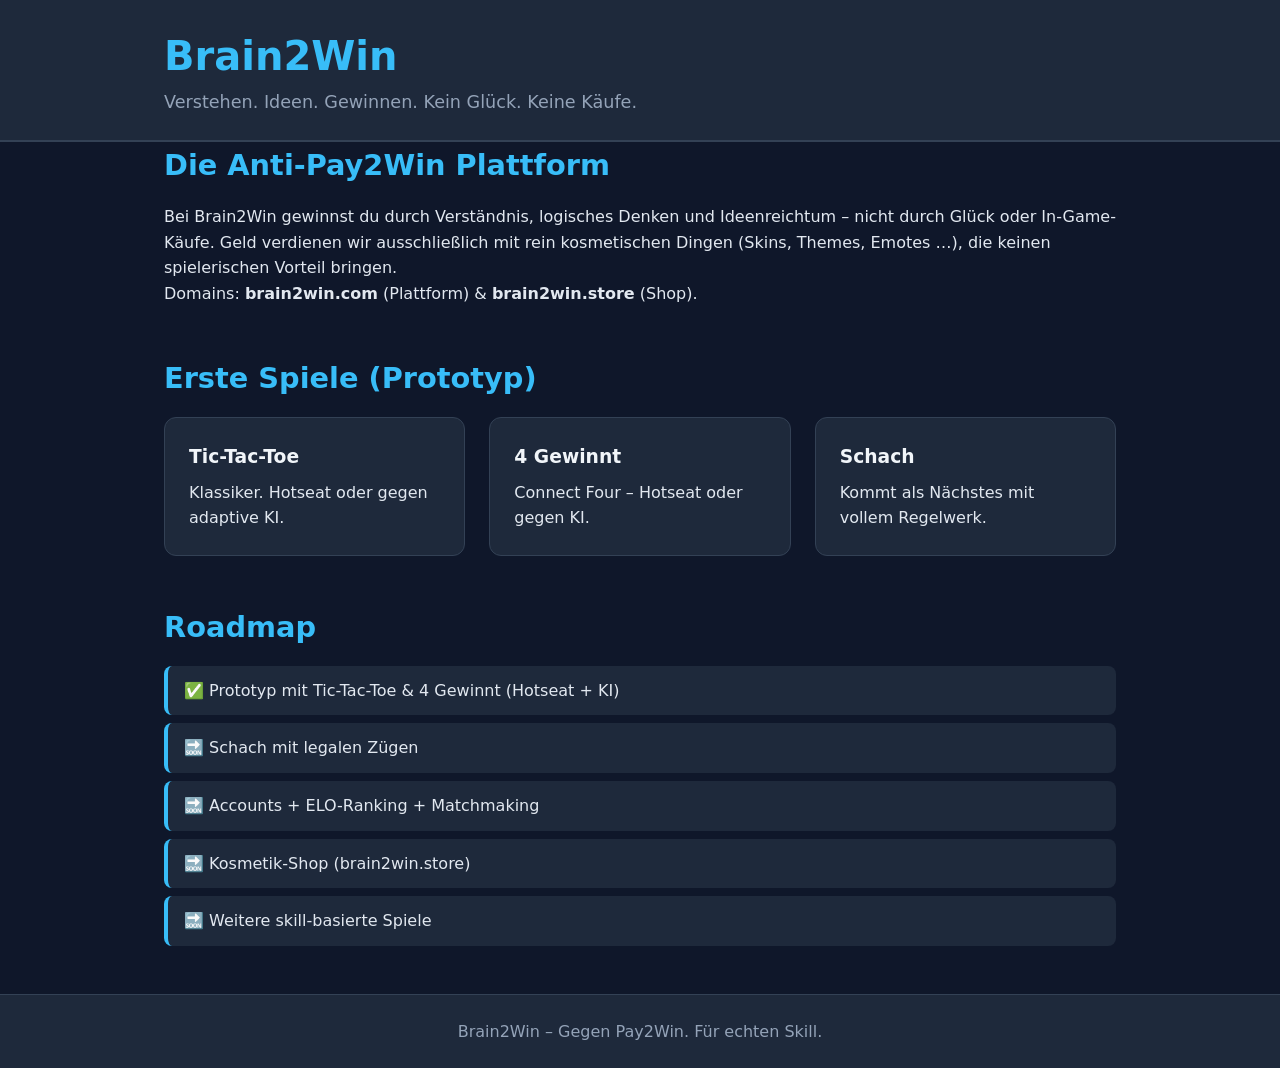
<file: index.html>
<!DOCTYPE html>
<html lang="de">
<head>
    <meta charset="UTF-8">
    <meta name="viewport" content="width=device-width, initial-scale=1.0">
    <title>Brain2Win – Skill statt Pay2Win</title>
    <link rel="stylesheet" href="css/styles.css">
</head>
<body>
    <header>
        <div class="container">
            <h1>Brain2Win</h1>
            <p class="tagline">Verstehen. Ideen. Gewinnen. Kein Glück. Keine Käufe.</p>
        </div>
    </header>

    <main class="container">
        <section class="hero">
            <h2>Die Anti-Pay2Win Plattform</h2>
            <p>
                Bei Brain2Win gewinnst du durch Verständnis, logisches Denken und Ideenreichtum – 
                nicht durch Glück oder In-Game-Käufe. Geld verdienen wir ausschließlich mit 
                rein kosmetischen Dingen (Skins, Themes, Emotes …), die keinen spielerischen Vorteil bringen.
            </p>
            <p>
                Domains: <strong>brain2win.com</strong> (Plattform) & <strong>brain2win.store</strong> (Shop).
            </p>
        </section>

        <section class="games">
            <h2>Erste Spiele (Prototyp)</h2>
            <div class="game-grid">
                <a href="games/tictactoe.html" class="game-card">
                    <h3>Tic-Tac-Toe</h3>
                    <p>Klassiker. Hotseat oder gegen adaptive KI.</p>
                </a>
                <a href="games/connect4.html" class="game-card">
                    <h3>4 Gewinnt</h3>
                    <p>Connect Four – Hotseat oder gegen KI.</p>
                </a>
                <a href="games/chess.html" class="game-card">
                    <h3>Schach</h3>
                    <p>Kommt als Nächstes mit vollem Regelwerk.</p>
                </a>
            </div>
        </section>

        <section class="roadmap">
            <h2>Roadmap</h2>
            <ul>
                <li>✅ Prototyp mit Tic-Tac-Toe & 4 Gewinnt (Hotseat + KI)</li>
                <li>🔜 Schach mit legalen Zügen</li>
                <li>🔜 Accounts + ELO-Ranking + Matchmaking</li>
                <li>🔜 Kosmetik-Shop (brain2win.store)</li>
                <li>🔜 Weitere skill-basierte Spiele</li>
            </ul>
        </section>
    </main>

    <footer>
        <div class="container">
            <p>Brain2Win – Gegen Pay2Win. Für echten Skill.</p>
        </div>
    </footer>
</body>
</html>
</file>
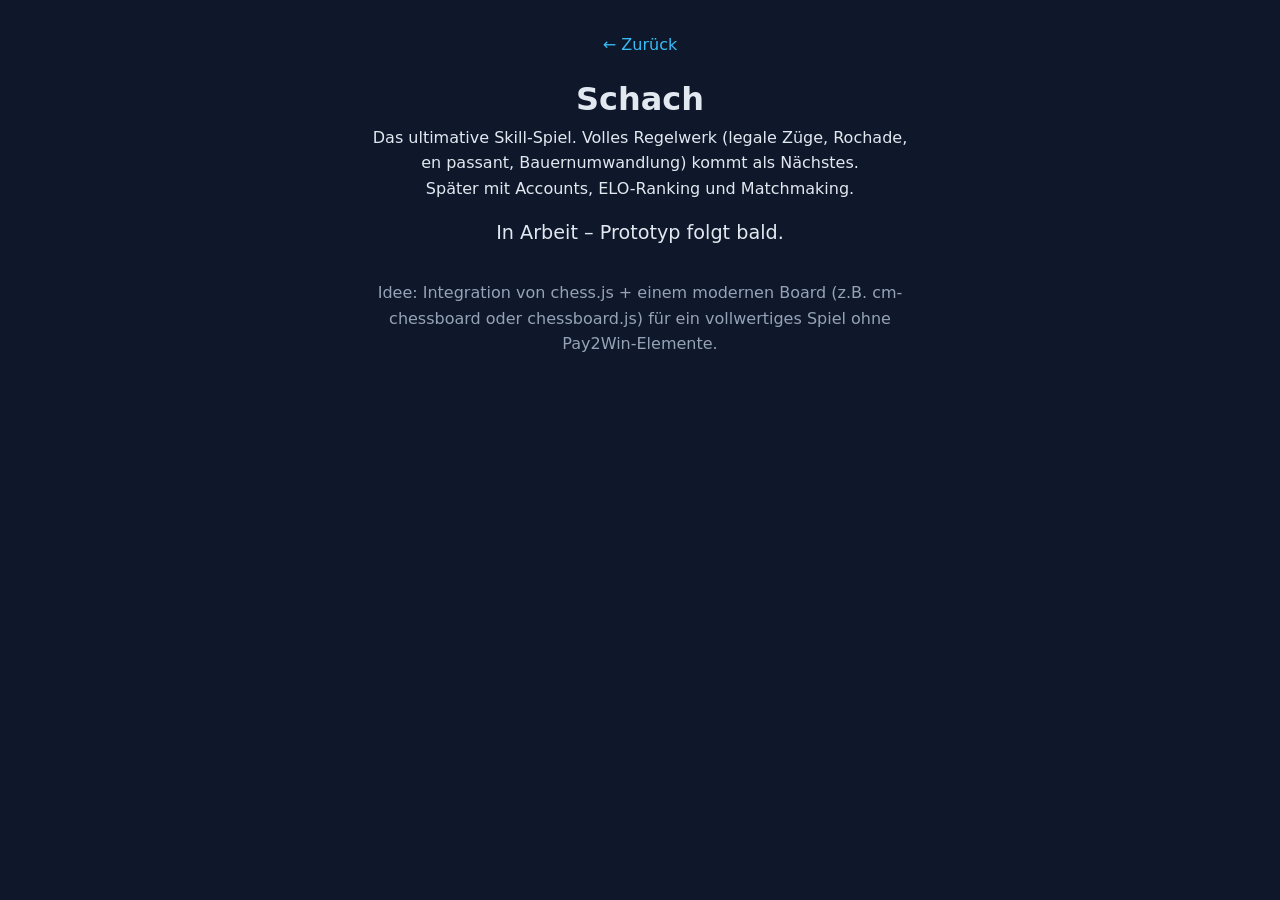
<file: games/chess.html>
<!DOCTYPE html>
<html lang="de">
<head>
    <meta charset="UTF-8">
    <meta name="viewport" content="width=device-width, initial-scale=1.0">
    <title>Schach – Brain2Win</title>
    <link rel="stylesheet" href="../css/styles.css">
</head>
<body>
    <div class="container game-container">
        <a href="../index.html" class="back">← Zurück</a>
        <h1>Schach</h1>
        <p>Das ultimative Skill-Spiel. Volles Regelwerk (legale Züge, Rochade, en passant, Bauernumwandlung) kommt als Nächstes.</p>
        <p>Später mit Accounts, ELO-Ranking und Matchmaking.</p>
        <div class="status">In Arbeit – Prototyp folgt bald.</div>
        <p style="margin-top:2rem; color:#94a3b8;">
            Idee: Integration von chess.js + einem modernen Board (z.B. cm-chessboard oder chessboard.js) für ein vollwertiges Spiel ohne Pay2Win-Elemente.
        </p>
    </div>
</body>
</html>
</file>
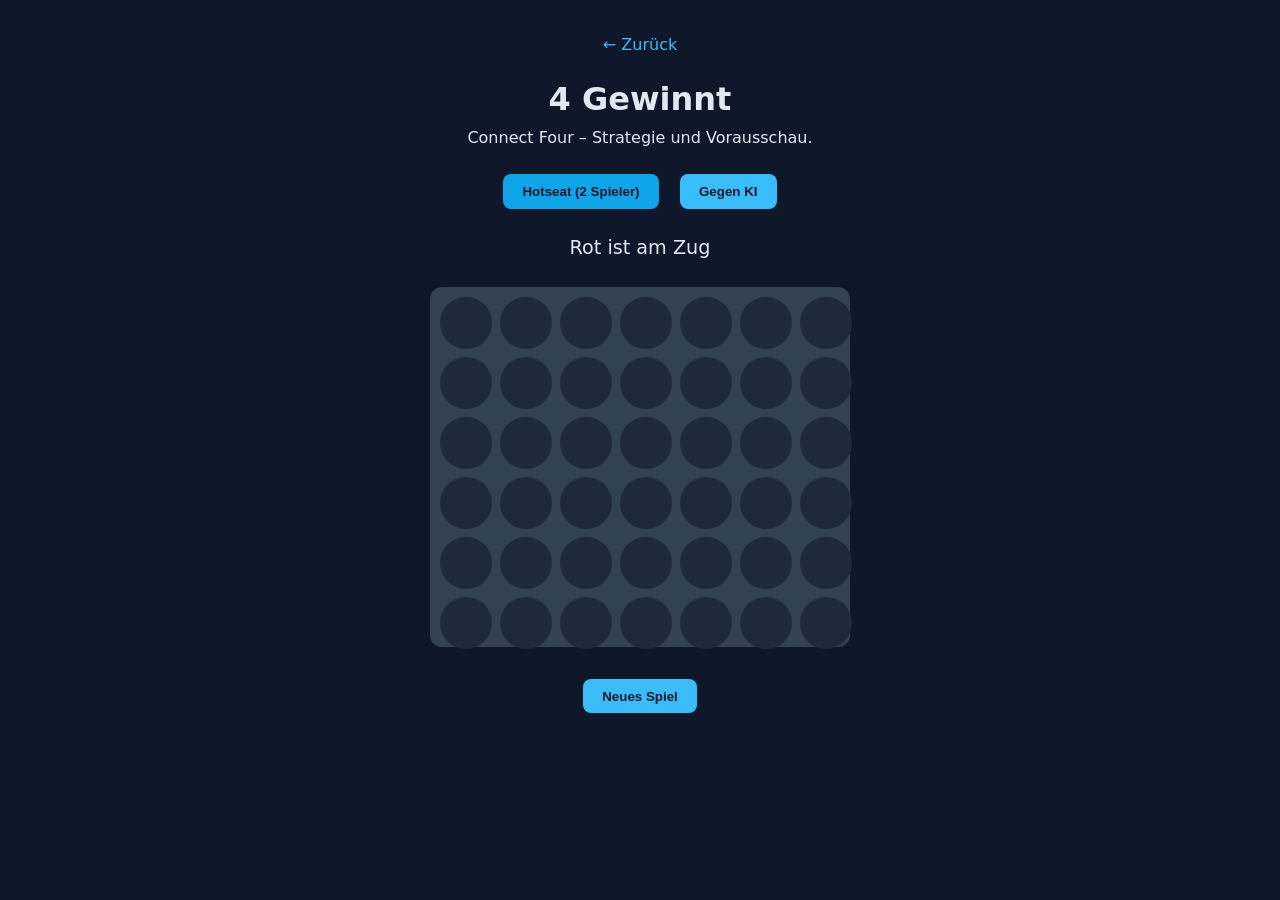
<file: games/connect4.html>
<!DOCTYPE html>
<html lang="de">
<head>
    <meta charset="UTF-8">
    <meta name="viewport" content="width=device-width, initial-scale=1.0">
    <title>4 Gewinnt – Brain2Win</title>
    <link rel="stylesheet" href="../css/styles.css">
    <style>
        .c4-board {
            grid-template-columns: repeat(7, 1fr);
            width: 420px;
            height: 360px;
        }
        .cell {
            background: #1e293b;
            border-radius: 50%;
            width: 52px;
            height: 52px;
            margin: 2px;
            display: inline-flex;
            align-items: center;
            justify-content: center;
        }
        .cell.red { background: #ef4444; }
        .cell.yellow { background: #eab308; }
        .mode-select { margin: 1rem 0; }
    </style>
</head>
<body>
    <div class="container game-container">
        <a href="../index.html" class="back">← Zurück</a>
        <h1>4 Gewinnt</h1>
        <p>Connect Four – Strategie und Vorausschau.</p>
        <div class="mode-select">
            <button id="btn-hotseat" onclick="setMode('hotseat')">Hotseat (2 Spieler)</button>
            <button id="btn-ai" onclick="setMode('ai')">Gegen KI</button>
        </div>
        <div class="status" id="status">Rot ist am Zug</div>
        <div class="board c4-board" id="board"></div>
        <button onclick="resetGame()">Neues Spiel</button>
    </div>

    <script>
        const ROWS = 6, COLS = 7;
        const boardEl = document.getElementById('board');
        const statusEl = document.getElementById('status');
        let board = Array.from({length: ROWS}, () => Array(COLS).fill(null));
        let current = 'red';
        let gameOver = false;
        let mode = 'hotseat';
        const human = 'red';
        const ai = 'yellow';

        function setMode(m) {
            mode = m;
            document.getElementById('btn-hotseat').style.background = m === 'hotseat' ? '#0ea5e9' : '#38bdf8';
            document.getElementById('btn-ai').style.background = m === 'ai' ? '#0ea5e9' : '#38bdf8';
            resetGame();
        }

        function render() {
            boardEl.innerHTML = '';
            for (let r = 0; r < ROWS; r++) {
                for (let c = 0; c < COLS; c++) {
                    const cell = document.createElement('div');
                    cell.className = 'cell';
                    if (board[r][c]) cell.classList.add(board[r][c]);
                    cell.onclick = () => drop(c);
                    boardEl.appendChild(cell);
                }
            }
        }

        function drop(col) {
            if (gameOver) return;
            if (mode === 'ai' && current !== human) return;
            const row = getDropRow(col);
            if (row === -1) return;

            board[row][col] = current;
            if (checkWin(row, col, current)) {
                statusEl.textContent = mode === 'ai' && current === ai ? 'KI gewinnt!' : `${current === 'red' ? 'Rot' : 'Gelb'} gewinnt!`;
                gameOver = true;
            } else if (isFull()) {
                statusEl.textContent = 'Unentschieden!';
                gameOver = true;
            } else {
                current = current === 'red' ? 'yellow' : 'red';
                statusEl.textContent = mode === 'ai' && current === ai ? 'KI denkt...' : `${current === 'red' ? 'Rot' : 'Gelb'} ist am Zug`;
                render();
                if (mode === 'ai' && current === ai && !gameOver) {
                    setTimeout(aiMove, 500);
                }
                return;
            }
            render();
        }

        function getDropRow(col) {
            for (let r = ROWS - 1; r >= 0; r--) {
                if (!board[r][col]) return r;
            }
            return -1;
        }

        function isFull() {
            return board.flat().every(c => c);
        }

        function aiMove() {
            const col = bestMove();
            if (col !== -1) {
                const row = getDropRow(col);
                board[row][col] = ai;
                if (checkWin(row, col, ai)) {
                    statusEl.textContent = 'KI gewinnt!';
                    gameOver = true;
                } else if (isFull()) {
                    statusEl.textContent = 'Unentschieden!';
                    gameOver = true;
                } else {
                    current = human;
                    statusEl.textContent = 'Dein Zug (Rot)';
                }
                render();
            }
        }

        // Einfache, aber solide Heuristik: gewinnen > blocken > Mitte bevorzugen
        function bestMove() {
            // 1. Kann die KI gewinnen?
            for (let c = 0; c < COLS; c++) {
                const r = getDropRow(c);
                if (r === -1) continue;
                board[r][c] = ai;
                if (checkWin(r, c, ai)) { board[r][c] = null; return c; }
                board[r][c] = null;
            }
            // 2. Muss die KI blocken?
            for (let c = 0; c < COLS; c++) {
                const r = getDropRow(c);
                if (r === -1) continue;
                board[r][c] = human;
                if (checkWin(r, c, human)) { board[r][c] = null; return c; }
                board[r][c] = null;
            }
            // 3. Bevorzuge Mitte
            const preference = [3, 2, 4, 1, 5, 0, 6];
            for (const c of preference) {
                if (getDropRow(c) !== -1) return c;
            }
            return -1;
        }

        function checkWin(row, col, player) {
            const dirs = [[0,1],[1,0],[1,1],[1,-1]];
            for (const [dr, dc] of dirs) {
                let count = 1;
                for (const sign of [1, -1]) {
                    let r = row + dr * sign, c = col + dc * sign;
                    while (r >= 0 && r < ROWS && c >= 0 && c < COLS && board[r][c] === player) {
                        count++;
                        r += dr * sign;
                        c += dc * sign;
                    }
                }
                if (count >= 4) return true;
            }
            return false;
        }

        function resetGame() {
            board = Array.from({length: ROWS}, () => Array(COLS).fill(null));
            current = 'red';
            gameOver = false;
            statusEl.textContent = mode === 'ai' ? 'Dein Zug (Rot)' : 'Rot ist am Zug';
            render();
        }

        setMode('hotseat');
    </script>
</body>
</html>
</file>
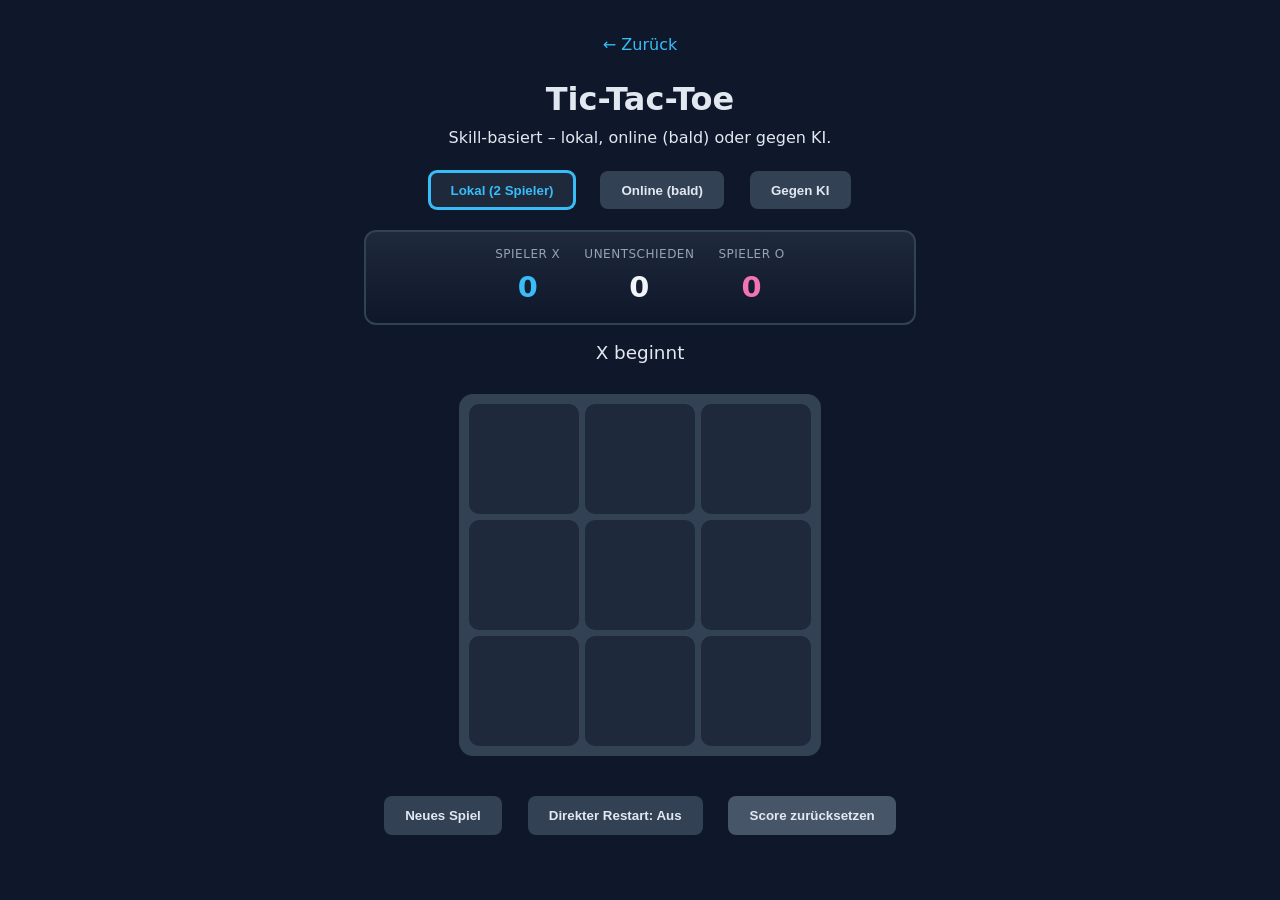
<file: games/tictactoe.html>
<!DOCTYPE html>
<html lang="de">
<head>
    <meta charset="UTF-8">
    <meta name="viewport" content="width=device-width, initial-scale=1.0">
    <title>Tic-Tac-Toe – Brain2Win</title>
    <link rel="stylesheet" href="../css/styles.css">
    <style>
        .ttt-wrapper { display: flex; flex-direction: column; align-items: center; }
        .ttt-board {
            display: grid;
            grid-template-columns: 110px 110px 110px;
            grid-template-rows: 110px 110px 110px;
            gap: 6px;
            background: #334155;
            padding: 10px;
            border-radius: 14px;
            margin: 1.2rem 0;
            position: relative;
            transition: opacity 0.3s;
        }
        .ttt-board.faded { opacity: 0.28; }
        .cell {
            width: 110px;
            height: 110px;
            background: #1e293b;
            display: flex;
            align-items: center;
            justify-content: center;
            font-size: 3.4rem;
            font-weight: 700;
            cursor: pointer;
            border-radius: 10px;
            user-select: none;
            box-sizing: border-box;
            line-height: 1;
        }
        .cell:hover:not(.taken) { background: #334155; }
        .cell.x { color: #38bdf8; }
        .cell.o { color: #f472b6; }
        .controls {
            display: flex;
            flex-wrap: wrap;
            gap: 0.6rem;
            justify-content: center;
            margin: 0.8rem 0;
        }
        .controls button {
            background: #334155;
            color: #e2e8f0;
            border: 2px solid transparent;
        }
        .controls button.active {
            background: #1e293b;
            color: #38bdf8;
            border: 2px solid #38bdf8;
            box-shadow: 0 0 0 1px #38bdf8;
        }
        .status { font-size: 1.15rem; min-height: 1.6em; margin: 0.5rem 0; text-align: center; }
        .scoreboard {
            background: linear-gradient(180deg, #1e293b, #0f172a);
            border: 2px solid #334155;
            border-radius: 12px;
            padding: 0.8rem 1.4rem;
            margin: 0.8rem 0;
            display: flex;
            gap: 1.5rem;
            align-items: center;
            justify-content: center;
            font-family: system-ui, sans-serif;
            min-width: 280px;
        }
        .score-item { text-align: center; }
        .score-item .label { font-size: 0.75rem; color: #94a3b8; text-transform: uppercase; letter-spacing: 0.5px; }
        .score-item .value { font-size: 1.8rem; font-weight: 700; color: #f1f5f9; }
        .score-item.x .value { color: #38bdf8; }
        .score-item.o .value { color: #f472b6; }
        .tooltip { position: relative; }
        .tooltip:hover::after {
            content: attr(data-tip);
            position: absolute;
            bottom: 125%;
            left: 50%;
            transform: translateX(-50%);
            background: #0f172a;
            color: #e2e8f0;
            padding: 0.4rem 0.7rem;
            border-radius: 6px;
            font-size: 0.8rem;
            white-space: nowrap;
            z-index: 10;
            border: 1px solid #334155;
        }
        .overlay {
            position: absolute;
            inset: 0;
            display: flex;
            align-items: center;
            justify-content: center;
            background: rgba(15, 23, 42, 0.8);
            border-radius: 14px;
            font-size: 1.6rem;
            font-weight: bold;
            color: #f1f5f9;
            opacity: 0;
            pointer-events: none;
            transition: opacity 0.3s;
        }
        .overlay.show { opacity: 1; }
        .win-anim { animation: pop 0.4s ease; }
        @keyframes pop {
            0% { transform: scale(1); }
            50% { transform: scale(1.06); }
            100% { transform: scale(1); }
        }
    </style>
</head>
<body>
    <div class="container game-container">
        <a href="../index.html" class="back">← Zurück</a>
        <h1>Tic-Tac-Toe</h1>
        <p>Skill-basiert – lokal, online (bald) oder gegen KI.</p>

        <div class="controls" id="mode-controls">
            <button id="btn-local" class="active" onclick="setMode('local')">Lokal (2 Spieler)</button>
            <button id="btn-online" onclick="setMode('online')">Online (bald)</button>
            <button id="btn-ai" onclick="setMode('ai')">Gegen KI</button>
        </div>

        <div id="ai-controls" class="controls" style="display:none;">
            <span style="align-self:center;">Schwierigkeit:</span>
            <button id="diff-easy" class="tooltip" data-tip="Anfänger" onclick="setDifficulty('easy')">Leicht</button>
            <button id="diff-medium" class="tooltip" data-tip="Fortgeschritten" onclick="setDifficulty('medium')">Mittel</button>
            <button id="diff-hard" class="tooltip" data-tip="lässt dich manchmal aus Spass gewinnen" onclick="setDifficulty('hard')">Schwer</button>
            <button id="diff-adaptive" class="tooltip active" data-tip="passt sich deinem Level an" onclick="setDifficulty('adaptive')">Adaptive</button>
        </div>

        <div class="scoreboard" id="scoreboard">
            <div class="score-item x">
                <div class="label" id="label-x">Spieler X</div>
                <div class="value" id="score-x">0</div>
            </div>
            <div class="score-item">
                <div class="label">Unentschieden</div>
                <div class="value" id="score-draw">0</div>
            </div>
            <div class="score-item o">
                <div class="label" id="label-o">Spieler O</div>
                <div class="value" id="score-o">0</div>
            </div>
        </div>

        <div class="status" id="status">Spieler X ist am Zug</div>

        <div class="ttt-wrapper">
            <div class="ttt-board" id="board">
                <div class="overlay" id="overlay"></div>
            </div>
        </div>

        <div class="controls">
            <button onclick="resetGame()">Neues Spiel</button>
            <button id="btn-direct" onclick="toggleDirectRestart()">Direkter Restart: Aus</button>
            <button onclick="resetScore()" style="background:#475569;">Score zurücksetzen</button>
        </div>
    </div>

    <script>
        const boardEl = document.getElementById('board');
        const statusEl = document.getElementById('status');
        const aiControls = document.getElementById('ai-controls');
        const overlay = document.getElementById('overlay');
        const scoreXEl = document.getElementById('score-x');
        const scoreOEl = document.getElementById('score-o');
        const scoreDrawEl = document.getElementById('score-draw');
        const labelX = document.getElementById('label-x');
        const labelO = document.getElementById('label-o');
        const btnDirect = document.getElementById('btn-direct');

        let board = Array(9).fill(null);
        let current = 'X';
        let gameOver = false;
        let mode = 'local';
        let difficulty = 'adaptive';
        let startingPlayer = 'X';
        let directRestart = false;
        let waitingForHumanFirstMove = false;
        const human = 'X';
        const ai = 'O';

        let score = { x: 0, o: 0, draw: 0 };
        let adaptiveStrength = 0.35;

        const wins = [
            [0,1,2],[3,4,5],[6,7,8],
            [0,3,6],[1,4,7],[2,5,8],
            [0,4,8],[2,4,6]
        ];

        function toggleDirectRestart() {
            directRestart = !directRestart;
            btnDirect.textContent = directRestart ? 'Direkter Restart: An' : 'Direkter Restart: Aus';
            btnDirect.classList.toggle('active', directRestart);
            if (!directRestart) {
                boardEl.classList.remove('faded');
                overlay.classList.remove('show');
            }
        }

        function setMode(m) {
            mode = m;
            document.getElementById('btn-local').classList.toggle('active', m === 'local');
            document.getElementById('btn-online').classList.toggle('active', m === 'online');
            document.getElementById('btn-ai').classList.toggle('active', m === 'ai');
            aiControls.style.display = m === 'ai' ? 'flex' : 'none';
            updateLabels();
            updateScore();
            if (m === 'online') {
                statusEl.textContent = 'Online-Modus kommt mit Accounts & Matchmaking.';
                gameOver = true;
            } else {
                resetGame();
            }
        }

        function setDifficulty(d) {
            difficulty = d;
            ['easy','medium','hard','adaptive'].forEach(id => {
                document.getElementById('diff-' + id).classList.toggle('active', d === id);
            });
        }

        function updateLabels() {
            if (mode === 'ai') {
                labelX.textContent = 'Du (X)';
                labelO.textContent = 'KI (O)';
            } else {
                labelX.textContent = 'Spieler X';
                labelO.textContent = 'Spieler O';
            }
        }

        function updateScore() {
            scoreXEl.textContent = score.x;
            scoreOEl.textContent = score.o;
            scoreDrawEl.textContent = score.draw;
        }

        function render() {
            const ov = overlay;
            boardEl.innerHTML = '';
            boardEl.appendChild(ov);
            for (let i = 0; i < 9; i++) {
                const cell = document.createElement('div');
                cell.className = 'cell' + (board[i] ? ' taken ' + board[i].toLowerCase() : '');
                cell.textContent = board[i] || '';
                cell.onclick = () => makeMove(i);
                boardEl.appendChild(cell);
            }
        }

        function showEnd(text, winner) {
            if (winner === 'X') score.x++;
            else if (winner === 'O') score.o++;
            else score.draw++;
            updateScore();

            if (mode === 'ai' && difficulty === 'adaptive') {
                if (winner === human) adaptiveStrength = Math.min(0.95, adaptiveStrength + 0.12);
                else if (winner === ai) adaptiveStrength = Math.max(0.2, adaptiveStrength - 0.08);
            }

            startingPlayer = startingPlayer === 'X' ? 'O' : 'X';

            if (directRestart && (mode === 'local' || mode === 'ai')) {
                overlay.classList.remove('show');
                boardEl.classList.add('faded');
                statusEl.textContent = 'Klicke auf ein Feld für neues Spiel';
                gameOver = true;
            } else {
                overlay.textContent = text;
                overlay.classList.add('show');
                boardEl.classList.add('win-anim');
                setTimeout(() => boardEl.classList.remove('win-anim'), 400);
                gameOver = true;
            }
        }

        function makeMove(i) {
            if (directRestart && gameOver && (mode === 'local' || mode === 'ai')) {
                // Direkter Restart durch Klick auf konkretes Feld
                startNewGameFromClick(i);
                return;
            }

            if (gameOver || board[i] !== null) return;
            if (mode === 'ai' && current !== human) return;
            if (mode === 'online') return;

            // Erster Zug des Spielers nach KI-Start im Direct-Modus
            if (waitingForHumanFirstMove) {
                waitingForHumanFirstMove = false;
                boardEl.classList.remove('faded');
            }

            board[i] = current;
            if (checkWin(current)) {
                showEnd(`${current} gewinnt!`, current);
            } else if (board.every(c => c !== null)) {
                showEnd('Unentschieden!', null);
            } else {
                current = current === 'X' ? 'O' : 'X';
                statusEl.textContent = (mode === 'ai' && current === ai) ? 'KI denkt...' : `${current} ist am Zug`;
                render();
                if (mode === 'ai' && current === ai && !gameOver) {
                    setTimeout(aiMove, 400);
                }
                return;
            }
            render();
        }

        function startNewGameFromClick(clickedIndex) {
            board = Array(9).fill(null);
            current = startingPlayer;
            gameOver = false;
            overlay.classList.remove('show');
            waitingForHumanFirstMove = false;

            if (mode === 'ai' && current === ai) {
                // KI beginnt: setzt sofort ihren Zug, Feld bleibt faded
                boardEl.classList.add('faded');
                waitingForHumanFirstMove = true;
                statusEl.textContent = 'KI beginnt...';
                render();
                setTimeout(() => {
                    aiMove();
                    // Nach KI-Zug ist es human's turn, faded bleibt bis Spieler klickt
                }, 300);
            } else {
                // Mensch beginnt: platziere direkt den Klick
                boardEl.classList.remove('faded');
                if (clickedIndex !== undefined && board[clickedIndex] === null) {
                    board[clickedIndex] = current;
                    current = current === 'X' ? 'O' : 'X';
                    statusEl.textContent = `${current} ist am Zug`;
                    // Prüfe auf sofortigen Gewinn (unwahrscheinlich im ersten Zug)
                    if (checkWin(startingPlayer)) {
                        showEnd(`${startingPlayer} gewinnt!`, startingPlayer);
                    }
                } else {
                    statusEl.textContent = `${current} beginnt`;
                }
                render();
                if (mode === 'ai' && current === ai && !gameOver) {
                    setTimeout(aiMove, 400);
                }
            }
        }

        function aiMove() {
            const move = chooseAiMove();
            if (move !== null && board[move] === null) {
                board[move] = ai;
                if (checkWin(ai)) {
                    showEnd('KI gewinnt!', ai);
                } else if (board.every(c => c !== null)) {
                    showEnd('Unentschieden!', null);
                } else {
                    current = human;
                    statusEl.textContent = 'Dein Zug (X)';
                    if (waitingForHumanFirstMove) {
                        // bleibt faded bis Spieler zieht
                    } else {
                        boardEl.classList.remove('faded');
                    }
                }
                render();
            }
        }

        function chooseAiMove() {
            const avail = board.map((v, i) => v === null ? i : null).filter(v => v !== null);
            if (!avail.length) return null;

            for (const i of avail) {
                board[i] = ai;
                if (checkWin(ai)) { board[i] = null; return i; }
                board[i] = null;
            }
            for (const i of avail) {
                board[i] = human;
                if (checkWin(human)) { board[i] = null; return i; }
                board[i] = null;
            }

            const perfect = minimax([...board], ai).index;
            let mistakeChance = 0.25;
            if (difficulty === 'easy') mistakeChance = 0.55;
            else if (difficulty === 'medium') mistakeChance = 0.28;
            else if (difficulty === 'hard') mistakeChance = 0.08;
            else if (difficulty === 'adaptive') mistakeChance = Math.max(0.05, 0.5 - adaptiveStrength * 0.45);

            if (Math.random() < mistakeChance && avail.length > 2) {
                const others = avail.filter(i => i !== perfect);
                if (others.length) return others[Math.floor(Math.random() * others.length)];
            }
            return perfect;
        }

        function minimax(newBoard, player) {
            const avail = newBoard.map((v, i) => v === null ? i : null).filter(v => v !== null);
            if (checkWinOn(newBoard, human)) return { score: -10 };
            if (checkWinOn(newBoard, ai)) return { score: 10 };
            if (avail.length === 0) return { score: 0 };

            const moves = [];
            for (const i of avail) {
                newBoard[i] = player;
                const result = minimax(newBoard, player === ai ? human : ai);
                moves.push({ index: i, score: result.score });
                newBoard[i] = null;
            }

            let best = moves[0];
            if (player === ai) {
                for (const m of moves) if (m.score > best.score) best = m;
            } else {
                for (const m of moves) if (m.score < best.score) best = m;
            }
            return best;
        }

        function checkWin(player) { return checkWinOn(board, player); }
        function checkWinOn(b, player) {
            return wins.some(c => c.every(i => b[i] === player));
        }

        function resetGame() {
            board = Array(9).fill(null);
            current = startingPlayer;
            gameOver = false;
            overlay.classList.remove('show');
            boardEl.classList.remove('faded');
            waitingForHumanFirstMove = false;
            statusEl.textContent = mode === 'ai' && current === ai ? 'KI beginnt...' : `${current} beginnt`;
            render();
            if (mode === 'ai' && current === ai) {
                setTimeout(aiMove, 500);
            }
        }

        function resetScore() {
            score = { x: 0, o: 0, draw: 0 };
            adaptiveStrength = 0.35;
            startingPlayer = 'X';
            updateScore();
            resetGame();
        }

        setMode('local');
        setDifficulty('adaptive');
    </script>
</body>
</html>
</file>
<file: css/styles.css>
* {
    box-sizing: border-box;
    margin: 0;
    padding: 0;
}

body {
    font-family: system-ui, -apple-system, Segoe UI, Roboto, sans-serif;
    background: #0f172a;
    color: #e2e8f0;
    line-height: 1.6;
}

.container {
    max-width: 1000px;
    margin: 0 auto;
    padding: 0 1.5rem;
}

header {
    background: #1e293b;
    padding: 1.5rem 0;
    border-bottom: 2px solid #334155;
}

header h1 {
    font-size: 2.5rem;
    color: #38bdf8;
}

.tagline {
    color: #94a3b8;
    font-size: 1.1rem;
}

main {
    padding: 3rem 0;
}

.hero, .games, .roadmap {
    margin-bottom: 3rem;
}

h2 {
    color: #38bdf8;
    margin-bottom: 1rem;
    font-size: 1.8rem;
}

.game-grid {
    display: grid;
    grid-template-columns: repeat(auto-fit, minmax(250px, 1fr));
    gap: 1.5rem;
}

.game-card {
    background: #1e293b;
    border: 1px solid #334155;
    border-radius: 12px;
    padding: 1.5rem;
    text-decoration: none;
    color: inherit;
    transition: transform 0.2s, border-color 0.2s;
}

.game-card:hover {
    transform: translateY(-4px);
    border-color: #38bdf8;
}

.game-card h3 {
    color: #f1f5f9;
    margin-bottom: 0.5rem;
}

.roadmap ul {
    list-style: none;
    padding-left: 0;
}

.roadmap li {
    background: #1e293b;
    margin: 0.5rem 0;
    padding: 0.75rem 1rem;
    border-radius: 8px;
    border-left: 4px solid #38bdf8;
}

footer {
    background: #1e293b;
    padding: 1.5rem 0;
    text-align: center;
    color: #94a3b8;
    border-top: 1px solid #334155;
}

/* Game specific */
.game-container {
    max-width: 600px;
    margin: 2rem auto;
    text-align: center;
}

.board {
    display: grid;
    gap: 4px;
    margin: 1.5rem auto;
    background: #334155;
    padding: 8px;
    border-radius: 12px;
}

.status {
    font-size: 1.2rem;
    margin: 1rem 0;
    min-height: 1.5em;
}

button, .btn {
    background: #38bdf8;
    color: #0f172a;
    border: none;
    padding: 0.6rem 1.2rem;
    border-radius: 8px;
    font-weight: 600;
    cursor: pointer;
    margin: 0.5rem;
}

button:hover {
    background: #0ea5e9;
}

a.back {
    color: #38bdf8;
    text-decoration: none;
    display: inline-block;
    margin-bottom: 1rem;
}
</file>
